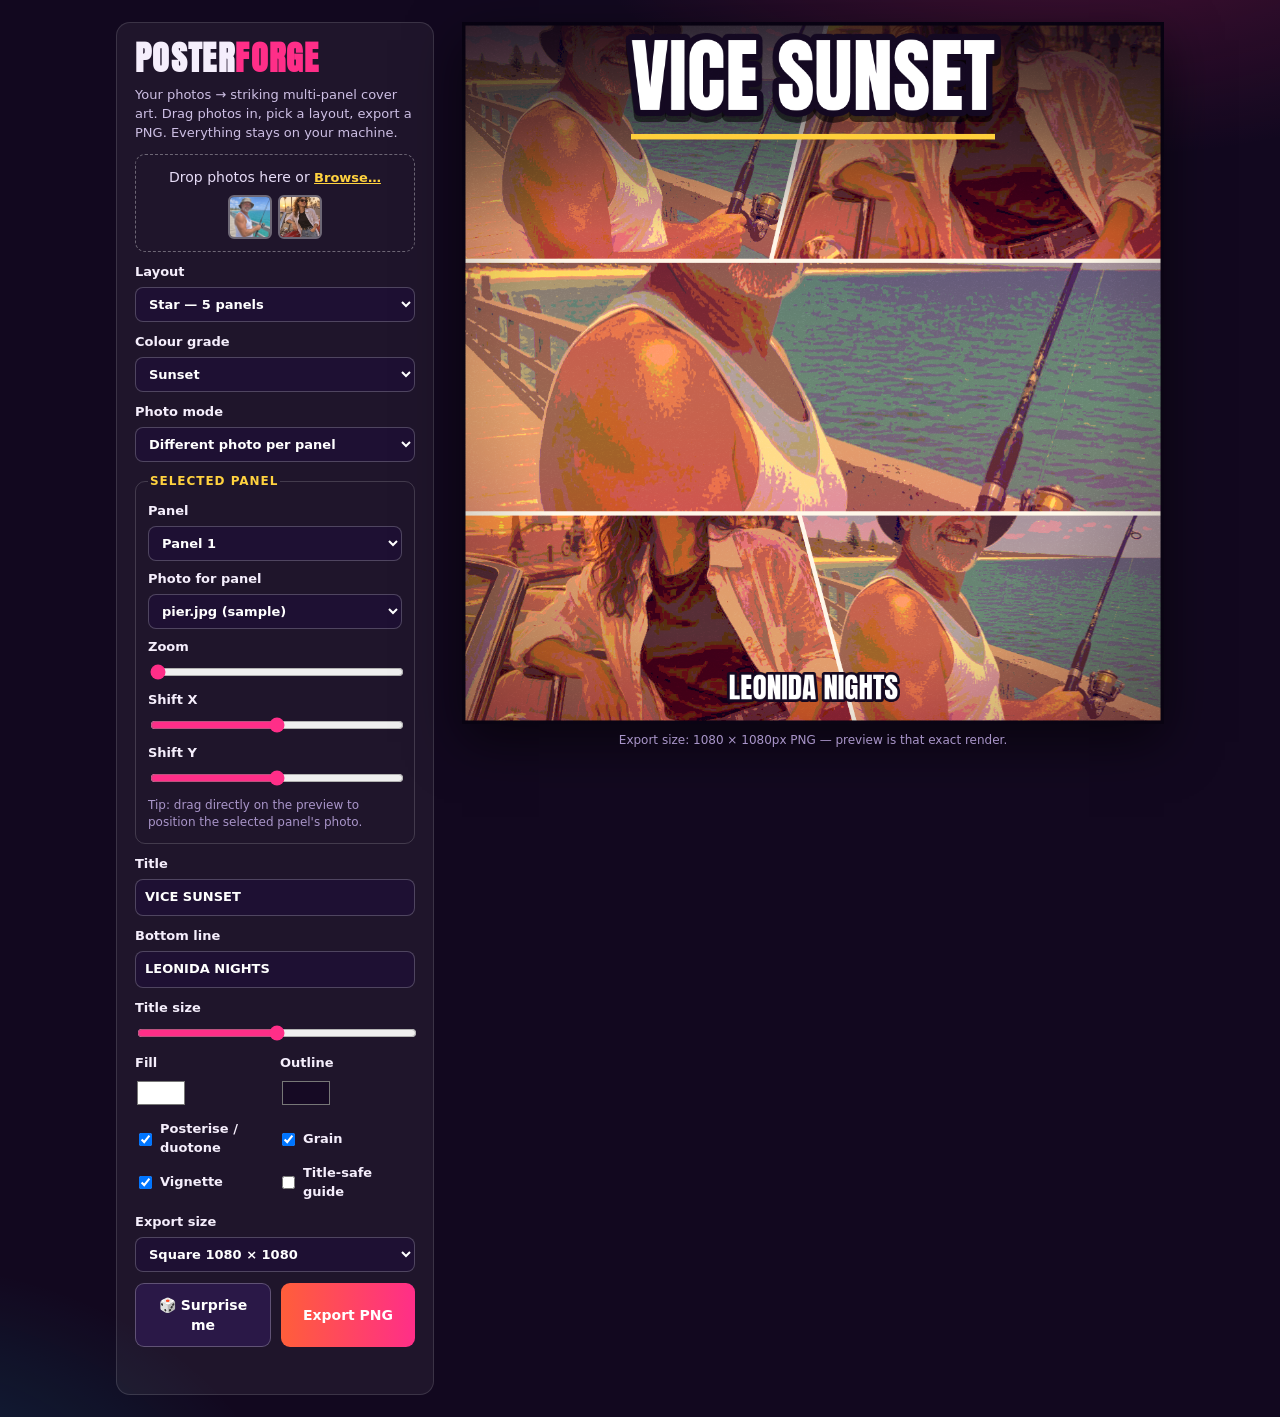
<file: app/index.html>
<!doctype html>
<html lang="en">
<head>
<meta charset="utf-8">
<meta name="viewport" content="width=device-width, initial-scale=1">
<title>PosterForge — GTA-Style Cover Art Maker</title>
<link rel="stylesheet" href="./style.css">
</head>
<body>
<main class="app" id="app">
  <section class="controls" id="controls">
    <h1>POSTER<span>FORGE</span></h1>
    <p class="tag">Your photos → striking multi-panel cover art. Drag photos in, pick a layout, export a PNG. Everything stays on your machine.</p>

    <div class="drop" id="drop">Drop photos here or
      <label class="filebtn">Browse… <input id="photo" type="file" accept="image/*" multiple hidden></label>
      <div class="thumbs" id="thumbs"></div>
    </div>

    <label>Layout
      <select id="layout"></select>
    </label>
    <label>Colour grade
      <select id="grade"></select>
    </label>
    <label>Photo mode
      <select id="mode">
        <option value="multi">Different photo per panel</option>
        <option value="single">One photo spans all panels</option>
      </select>
    </label>

    <fieldset>
      <legend>Selected panel</legend>
      <label>Panel <select id="panel"></select></label>
      <label>Photo for panel <select id="panelPhoto"></select></label>
      <label>Zoom <input id="zoom" type="range" min="1" max="2.6" step="0.01" value="1"></label>
      <label>Shift X <input id="shiftX" type="range" min="-1" max="1" step="0.01" value="0"></label>
      <label>Shift Y <input id="shiftY" type="range" min="-1" max="1" step="0.01" value="0"></label>
      <p class="hint">Tip: drag directly on the preview to position the selected panel's photo.</p>
    </fieldset>

    <label>Title <input id="caption" type="text" maxlength="42" value="VICE SUNSET"></label>
    <label>Bottom line <input id="sub" type="text" maxlength="42" value="LEONIDA NIGHTS"></label>
    <div class="row">
      <label>Title size <input id="titleSize" type="range" min="0.6" max="1.4" step="0.02" value="1"></label>
    </div>
    <div class="row">
      <label>Fill <input id="titleColor" type="color" value="#ffffff"></label>
      <label>Outline <input id="outlineColor" type="color" value="#160a24"></label>
    </div>
    <div class="checks">
      <label><input id="posterise" type="checkbox" checked> Posterise / duotone</label>
      <label><input id="grain" type="checkbox" checked> Grain</label>
      <label><input id="vignette" type="checkbox" checked> Vignette</label>
      <label><input id="showSafe" type="checkbox"> Title-safe guide</label>
    </div>

    <label>Export size
      <select id="size"></select>
    </label>
    <div class="row">
      <button id="surprise" type="button" class="ghost">🎲 Surprise me</button>
      <button id="export" type="button">Export PNG</button>
    </div>
    <p id="status" role="status"></p>
  </section>
  <section class="stage">
    <canvas id="cover" width="1080" height="1080" aria-label="Cover preview"></canvas>
    <p class="hint" id="sizeHint">Preview renders the chosen export size exactly.</p>
  </section>
</main>
<script type="module" src="./src/main.js"></script>
</body>
</html>
</file>
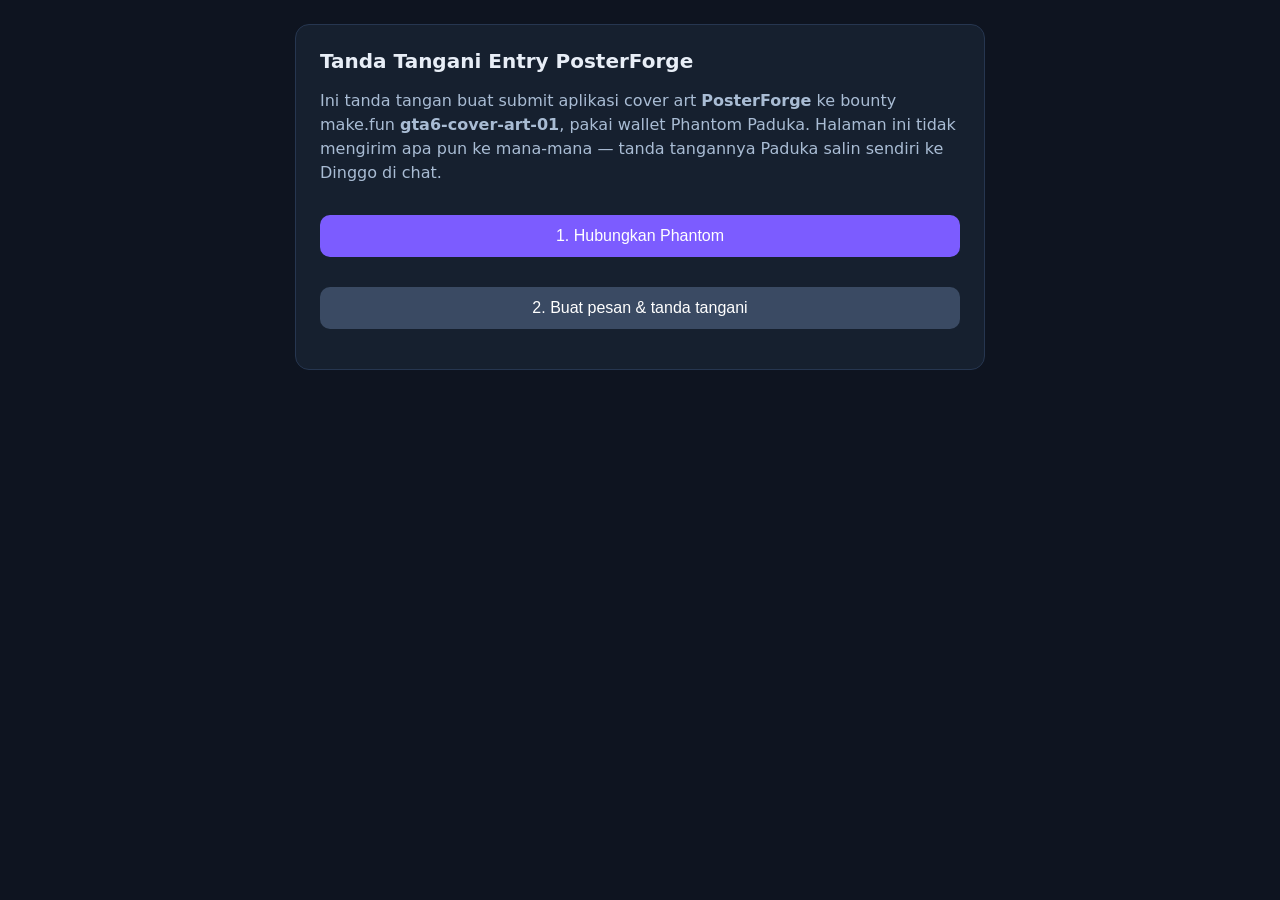
<file: sign-page.html>
<!DOCTYPE html>
<html lang="id">
<head>
<meta charset="utf-8">
<meta name="viewport" content="width=device-width, initial-scale=1">
<title>Tanda Tangani Entry PosterForge — make.fun gta6-cover-art-01</title>
<style>
  body { font-family: system-ui, sans-serif; background:#0e1420; color:#e8eef7; margin:0; padding:24px; }
  .card { max-width:640px; margin:0 auto; background:#16202f; border:1px solid #263650; border-radius:14px; padding:24px; }
  h1 { font-size:20px; margin:0 0 6px; }
  p { color:#a9bcd4; line-height:1.5; }
  button { background:#7c5cff; color:#fff; border:0; border-radius:10px; padding:12px 18px; font-size:16px; cursor:pointer; width:100%; margin-top:12px; }
  button:disabled { background:#3a4a63; cursor:default; }
  button.secondary { background:#22334d; }
  textarea { width:100%; box-sizing:border-box; background:#0b111c; color:#cfe3ff; border:1px solid #263650; border-radius:10px; padding:10px; font-family:ui-monospace, monospace; font-size:12px; margin-top:8px; }
  .ok { color:#5fd68a; } .warn { color:#ffb84d; } .err { color:#ff7b7b; }
  .addr { font-family:ui-monospace, monospace; font-size:12px; word-break:break-all; }
  .step { margin-top:18px; }
</style>
</head>
<body>
<div class="card">
  <h1>Tanda Tangani Entry PosterForge</h1>
  <p>Ini tanda tangan buat submit aplikasi cover art <b>PosterForge</b> ke bounty make.fun <b>gta6-cover-art-01</b>, pakai wallet Phantom Paduka. Halaman ini tidak mengirim apa pun ke mana-mana — tanda tangannya Paduka salin sendiri ke Dinggo di chat.</p>

  <div class="step">
    <button id="btnConnect">1. Hubungkan Phantom</button>
    <p id="connInfo" class="addr"></p>
  </div>

  <div class="step">
    <button id="btnSign" disabled>2. Buat pesan &amp; tanda tangani</button>
    <p id="signInfo"></p>
  </div>

  <div class="step" id="resultBox" style="display:none">
    <p><b>3. Salin paket ini dan kirim ke Dinggo di chat</b> (pesannya berlaku 10 menit — langsung kirim ya):</p>
    <textarea id="pkg" rows="14" readonly></textarea>
    <button id="btnCopy" class="secondary">Salin paket</button>
    <p id="copyInfo"></p>
  </div>
</div>

<script>
const EXPECTED_WALLET = "GWrbzR3BC3Y5sfvuY7hmKaFUxYBp7qKSRJgHwffGaR8t";
const FIXED = {
  domain: "make.fun",
  competition: "gta6-cover-art-01",
  repo: "https://github.com/uyekt23/gta6-cover-art",
  commit: "32d9f9b3f4ac9efe68e570fd8bdd0ada4f4d2e1e",
  transcripts: "3d6e9350859d90c2b2cc3787a9240053bb66180ca904e5c4d35f0a65354d48ac"
};
const B58 = "123456789ABCDEFGHJKLMNPQRSTUVWXYZabcdefghijkmnopqrstuvwxyz";
function b58encode(bytes) {
  const digits = [0];
  for (const b of bytes) {
    let carry = b;
    for (let i = 0; i < digits.length; i++) {
      carry += digits[i] << 8;
      digits[i] = carry % 58;
      carry = (carry / 58) | 0;
    }
    while (carry > 0) { digits.push(carry % 58); carry = (carry / 58) | 0; }
  }
  let zeros = 0;
  while (zeros < bytes.length && bytes[zeros] === 0) zeros++;
  let s = "1".repeat(zeros);
  for (let i = digits.length - 1; i >= 0; i--) s += B58[digits[i]];
  return s;
}
function getProvider() {
  if (window.phantom && window.phantom.solana) return window.phantom.solana;
  if (window.solana) return window.solana;
  return null;
}
let provider = null;
const btnConnect = document.getElementById('btnConnect');
const btnSign = document.getElementById('btnSign');
const connInfo = document.getElementById('connInfo');
const signInfo = document.getElementById('signInfo');

btnConnect.onclick = async () => {
  provider = getProvider();
  if (!provider) {
    connInfo.innerHTML = '<span class="err">Phantom tidak ketemu di browser ini. Buka halaman ini di Chrome laptop yang ada Phantom-nya.</span>';
    return;
  }
  try {
    const res = await provider.connect();
    const addr = (res && res.publicKey ? res.publicKey : provider.publicKey).toString();
    if (addr === EXPECTED_WALLET) {
      connInfo.innerHTML = '<span class="ok">Terhubung: ' + addr + '</span><br>Ini wallet yang benar.';
      btnSign.disabled = false;
    } else {
      connInfo.innerHTML = '<span class="warn">Terhubung: ' + addr + '</span><br>Ini BUKAN wallet untuk entry ini (' + EXPECTED_WALLET + '). Ganti akun di Phantom dulu, lalu hubungkan lagi.';
    }
  } catch (e) {
    connInfo.innerHTML = '<span class="err">Koneksi ditolak: ' + e.message + '</span>';
  }
};

btnSign.onclick = async () => {
  try {
    const nonceBytes = new Uint8Array(16);
    crypto.getRandomValues(nonceBytes);
    const nonce = Array.from(nonceBytes).map(x => x.toString(16).padStart(2, '0')).join('');
    const issuedAt = new Date().toISOString();
    const message = [
      "make.fun entry v1",
      "Domain: " + FIXED.domain,
      "Competition: " + FIXED.competition,
      "Repo: " + FIXED.repo,
      "Commit: " + FIXED.commit,
      "Transcripts: " + FIXED.transcripts,
      "Wallet: " + EXPECTED_WALLET,
      "Nonce: " + nonce,
      "Issued At: " + issuedAt
    ].join("\n");
    const encoded = new TextEncoder().encode(message);
    const res = await provider.signMessage(encoded, 'utf8');
    const sigBytes = res && res.signature ? res.signature : res;
    const signature = b58encode(sigBytes);
    document.getElementById('pkg').value = message + "\n---\n" + signature;
    document.getElementById('resultBox').style.display = 'block';
    signInfo.innerHTML = '<span class="ok">Tanda tangan berhasil dibuat.</span> Sekarang salin paket di bawah dan kirim ke Dinggo.';
  } catch (e) {
    signInfo.innerHTML = '<span class="err">Tanda tangan gagal/dibatalkan: ' + e.message + '</span>';
  }
};

document.getElementById('btnCopy').onclick = async () => {
  const ta = document.getElementById('pkg');
  try {
    await navigator.clipboard.writeText(ta.value);
    document.getElementById('copyInfo').innerHTML = '<span class="ok">Tersalin. Tempel di chat Dinggo sekarang.</span>';
  } catch (e) {
    ta.select();
    document.execCommand('copy');
    document.getElementById('copyInfo').innerHTML = '<span class="ok">Tersalin. Tempel di chat Dinggo sekarang.</span>';
  }
};
</script>
</body>
</html>
</file>
<file: app/style.css>
@font-face { font-family: 'Anton'; src: url('./fonts/Anton-Regular.ttf') format('truetype'); font-display: swap; }
* { box-sizing: border-box; }
html, body { margin: 0; min-height: 100%; background: #12081f; color: #f5eefc; font: 14px/1.45 system-ui, sans-serif; }
.app { display: flex; gap: 28px; align-items: flex-start; justify-content: center; min-height: 100%; padding: 22px; background: radial-gradient(900px 500px at 85% -10%, rgba(255,45,120,.28), transparent 60%), radial-gradient(700px 500px at -10% 110%, rgba(0,229,255,.18), transparent 60%), #12081f; }
.controls { display: flex; flex-direction: column; gap: 11px; width: 318px; flex: none; background: rgba(255,255,255,.055); border: 1px solid rgba(255,255,255,.13); border-radius: 14px; padding: 18px; }
.controls h1 { margin: 0; font-family: Anton, 'Arial Narrow Bold', sans-serif; font-size: 34px; letter-spacing: .04em; line-height: 1; }
.controls h1 span { color: #ff2e88; }
.tag { margin: 0; color: #cdbfe4; font-size: 13px; }
label { display: flex; flex-direction: column; gap: 5px; font-weight: 650; font-size: 13px; }
select, input[type=text] { font: inherit; padding: 8px 9px; border: 1px solid rgba(255,255,255,.22); border-radius: 8px; background: #1e1033; color: #fff; width: 100%; }
input[type=range] { width: 100%; accent-color: #ff2e88; }
input[type=color] { width: 52px; height: 32px; border: 0; background: none; padding: 0; }
fieldset { border: 1px solid rgba(255,255,255,.16); border-radius: 10px; display: flex; flex-direction: column; gap: 9px; margin: 0; padding: 12px; }
legend { font-weight: 700; font-size: 12px; text-transform: uppercase; letter-spacing: .08em; color: #ffd23f; }
.drop { border: 1.5px dashed rgba(255,255,255,.35); border-radius: 10px; padding: 12px; text-align: center; color: #e7dcf7; }
.drop.over { border-color: #ffd23f; background: rgba(255,210,63,.10); }
.filebtn { color: #ffd23f; cursor: pointer; text-decoration: underline; display: inline; }
.thumbs { display: flex; gap: 6px; flex-wrap: wrap; justify-content: center; margin-top: 8px; }
.thumbs img { width: 44px; height: 44px; object-fit: cover; border-radius: 6px; border: 2px solid rgba(255,255,255,.35); }
.row { display: flex; gap: 10px; } .row > * { flex: 1; }
.checks { display: grid; grid-template-columns: 1fr 1fr; gap: 6px; }
.checks label { flex-direction: row; align-items: center; font-weight: 550; }
button { font: inherit; font-weight: 800; padding: 11px; border: 0; border-radius: 9px; background: linear-gradient(90deg, #ff5e3a, #ff2e88); color: #fff; cursor: pointer; }
button.ghost { background: #2a1847; border: 1px solid rgba(255,255,255,.25); }
.hint { margin: 0; color: #a995c9; font-size: 12px; }
#status { margin: 0; color: #7dffb0; min-height: 18px; font-weight: 650; }
.stage { display: flex; flex-direction: column; gap: 8px; align-items: center; }
canvas#cover { width: min(78vh, 56vw); height: auto; box-shadow: 0 18px 50px rgba(0,0,0,.55); cursor: grab; background: #160a24; }
canvas#cover:active { cursor: grabbing; }
body.shot-cover .controls, body.shot-cover .stage .hint { display: none; }
body.shot-cover .app { padding: 0; background: #000; }
body.shot-cover .stage { width: 100vw; height: 100vh; }
body.shot-cover canvas#cover { width: 100vw; height: 100vh; object-fit: contain; box-shadow: none; }
body.shot-editor canvas#cover { width: min(62vh, 44vw); }
@media (max-width: 900px) { .app { flex-direction: column; align-items: center; } canvas#cover { width: min(92vw, 70vh); } }
</file>
